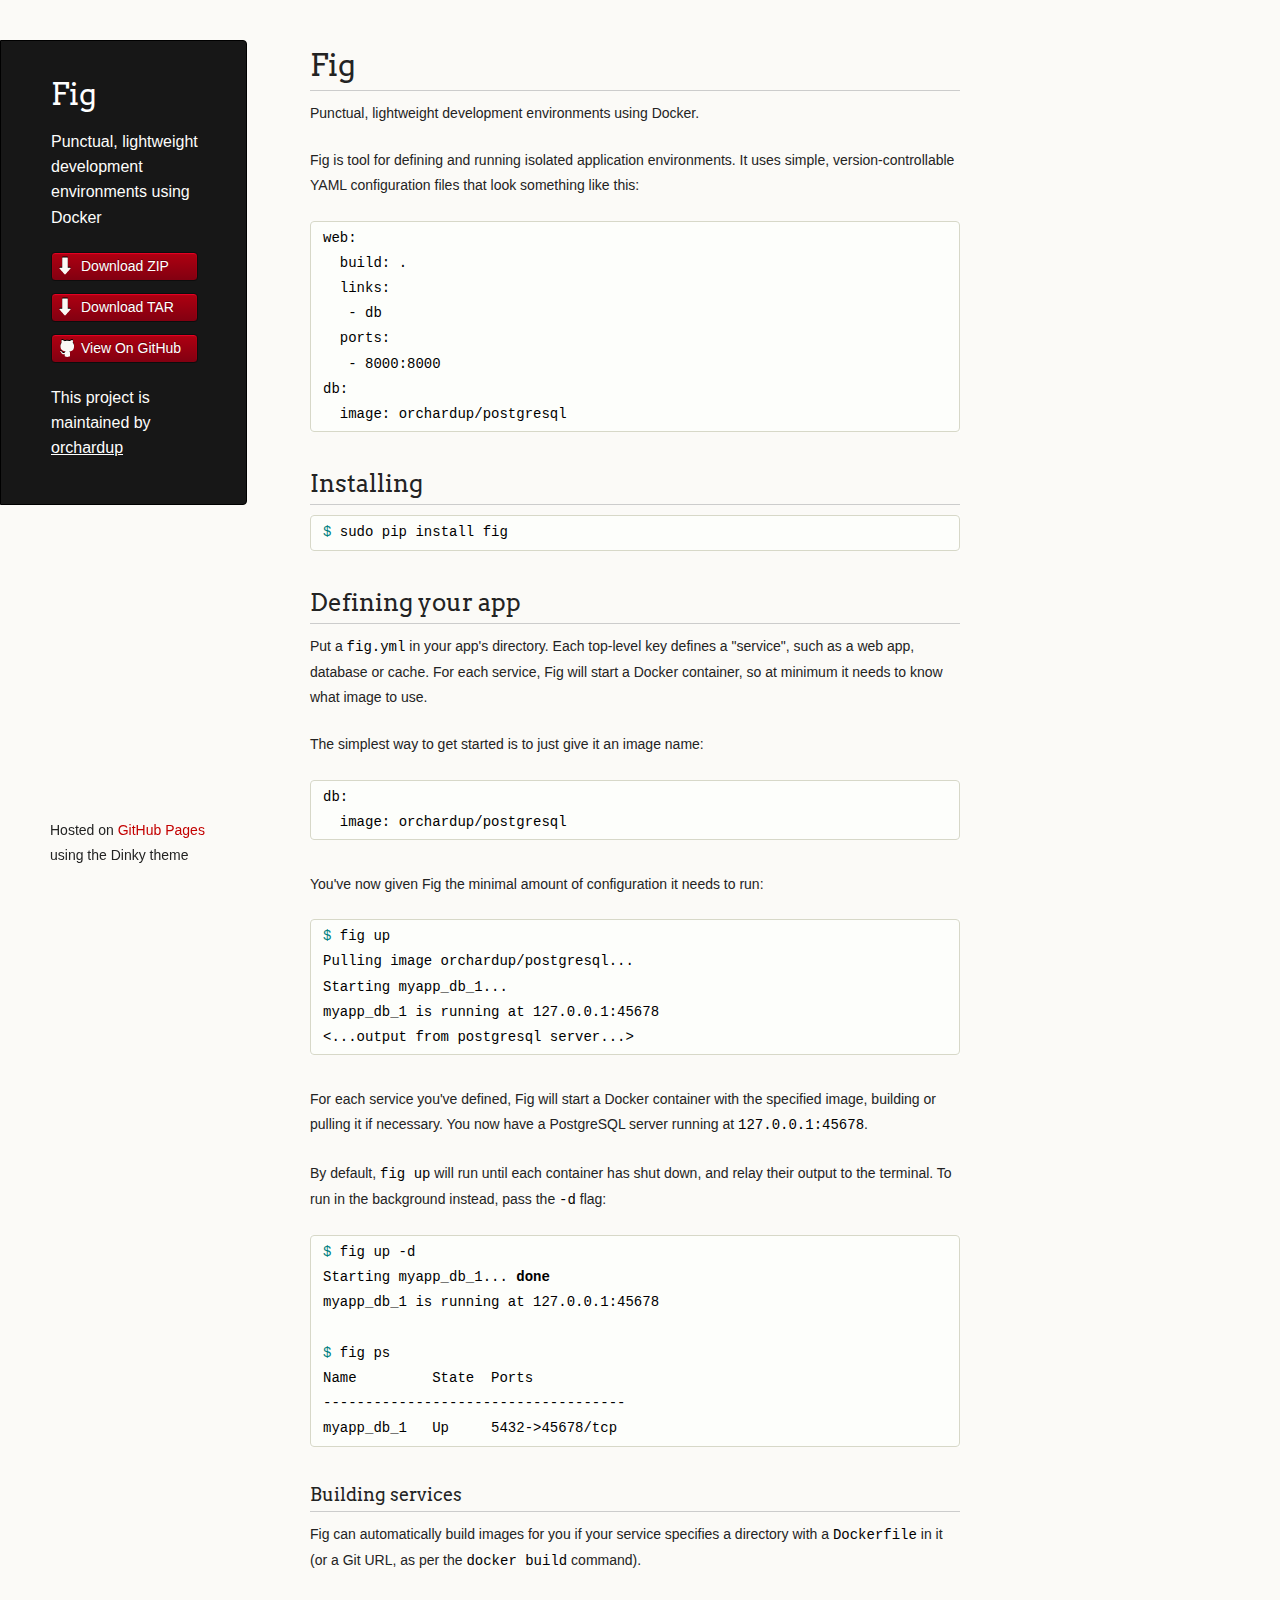
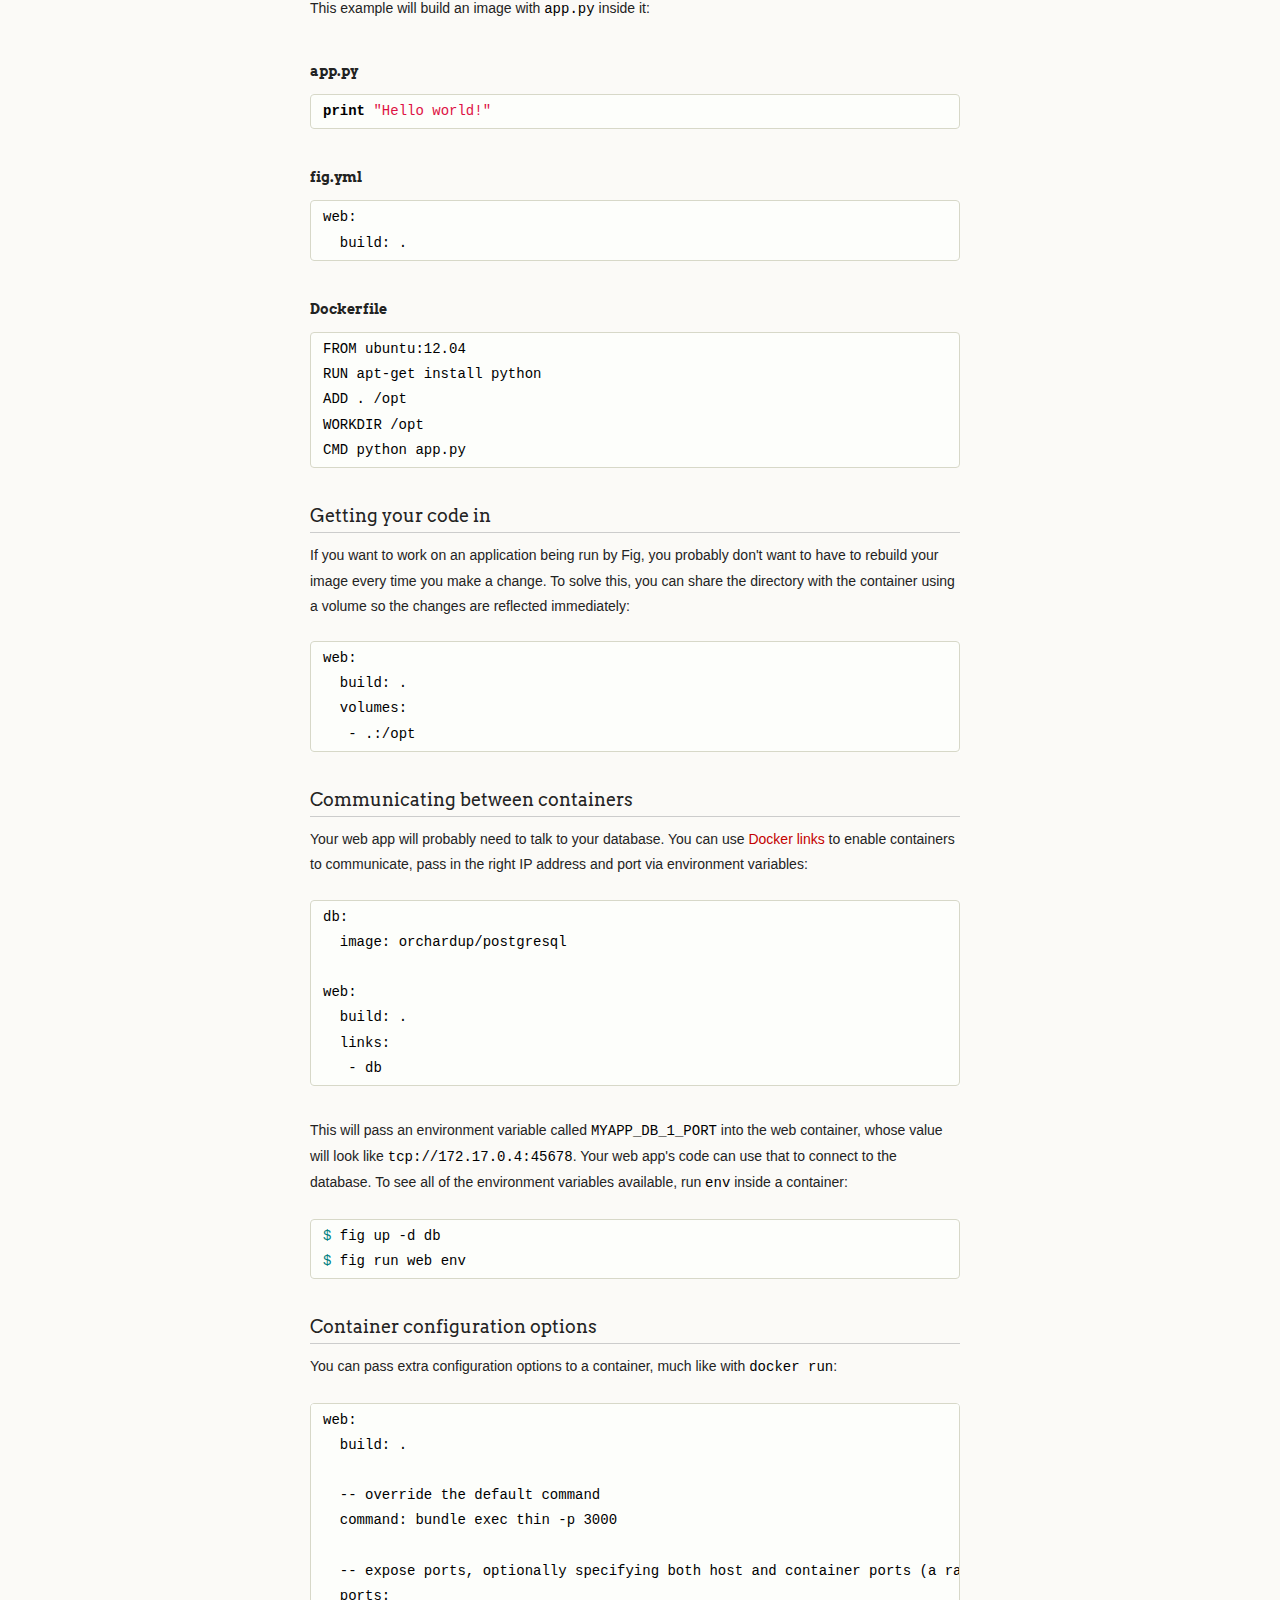
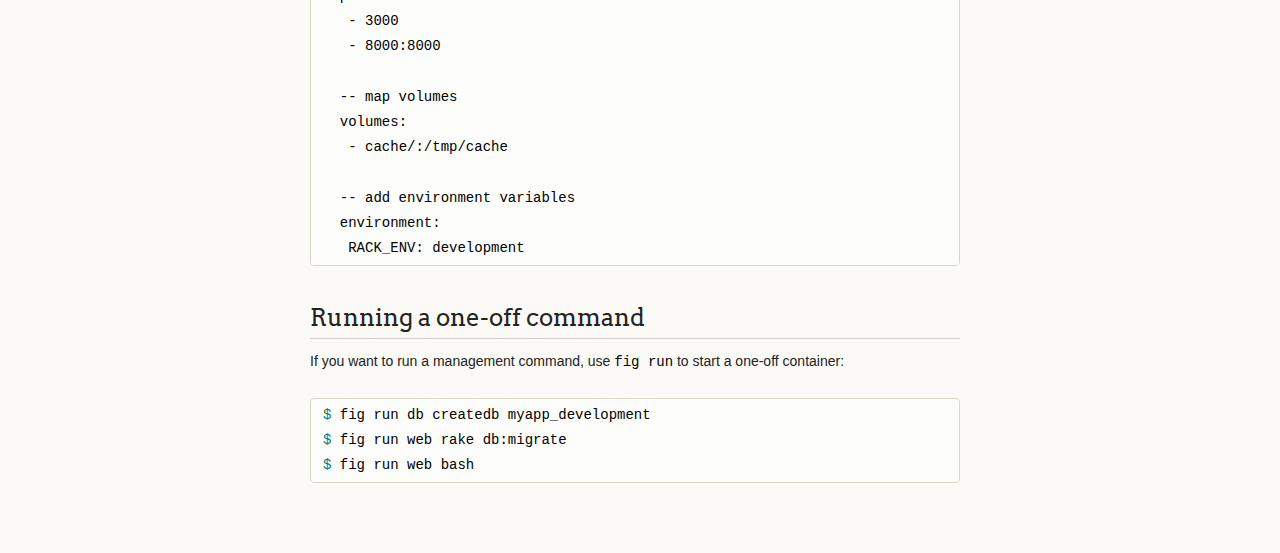
<file: index.html>
<!doctype html>
<html>
  <head>
    <meta charset="utf-8">
    <meta http-equiv="X-UA-Compatible" content="chrome=1">
    <title>Fig by orchardup</title>

    <link rel="stylesheet" href="stylesheets/styles.css">
    <link rel="stylesheet" href="stylesheets/pygment_trac.css">
    <script src="javascripts/scale.fix.js"></script>
    <meta name="viewport" content="width=device-width, initial-scale=1, user-scalable=no">
    <!--[if lt IE 9]>
    <script src="//html5shiv.googlecode.com/svn/trunk/html5.js"></script>
    <![endif]-->
  </head>
  <body>
    <div class="wrapper">
      <header>
        <h1 class="header">Fig</h1>
        <p class="header">Punctual, lightweight development environments using Docker</p>

        <ul>
          <li class="download"><a class="buttons" href="https://github.com/orchardup/fig/zipball/master">Download ZIP</a></li>
          <li class="download"><a class="buttons" href="https://github.com/orchardup/fig/tarball/master">Download TAR</a></li>
          <li><a class="buttons github" href="https://github.com/orchardup/fig">View On GitHub</a></li>
        </ul>

        <p class="header">This project is maintained by <a class="header name" href="https://github.com/orchardup">orchardup</a></p>


      </header>
      <section>
        <h1>
<a name="fig" class="anchor" href="#fig"><span class="octicon octicon-link"></span></a>Fig</h1>

<p>Punctual, lightweight development environments using Docker.</p>

<p>Fig is tool for defining and running isolated application environments. It uses simple, version-controllable YAML configuration files that look something like this:</p>

<div class="highlight highlight-yaml"><pre><span class="l-Scalar-Plain">web</span><span class="p-Indicator">:</span>
  <span class="l-Scalar-Plain">build</span><span class="p-Indicator">:</span> <span class="l-Scalar-Plain">.</span>
  <span class="l-Scalar-Plain">links</span><span class="p-Indicator">:</span>
   <span class="p-Indicator">-</span> <span class="l-Scalar-Plain">db</span>
  <span class="l-Scalar-Plain">ports</span><span class="p-Indicator">:</span>
   <span class="p-Indicator">-</span> <span class="l-Scalar-Plain">8000:8000</span>
<span class="l-Scalar-Plain">db</span><span class="p-Indicator">:</span>
  <span class="l-Scalar-Plain">image</span><span class="p-Indicator">:</span> <span class="l-Scalar-Plain">orchardup/postgresql</span>
</pre></div>

<h2>
<a name="installing" class="anchor" href="#installing"><span class="octicon octicon-link"></span></a>Installing</h2>

<div class="highlight highlight-bash"><pre><span class="nv">$ </span>sudo pip install fig
</pre></div>

<h2>
<a name="defining-your-app" class="anchor" href="#defining-your-app"><span class="octicon octicon-link"></span></a>Defining your app</h2>

<p>Put a <code>fig.yml</code> in your app's directory. Each top-level key defines a "service", such as a web app, database or cache. For each service, Fig will start a Docker container, so at minimum it needs to know what image to use.</p>

<p>The simplest way to get started is to just give it an image name:</p>

<div class="highlight highlight-yaml"><pre><span class="l-Scalar-Plain">db</span><span class="p-Indicator">:</span>
  <span class="l-Scalar-Plain">image</span><span class="p-Indicator">:</span> <span class="l-Scalar-Plain">orchardup/postgresql</span>
</pre></div>

<p>You've now given Fig the minimal amount of configuration it needs to run:</p>

<div class="highlight highlight-bash"><pre><span class="nv">$ </span>fig up
Pulling image orchardup/postgresql...
Starting myapp_db_1...
myapp_db_1 is running at 127.0.0.1:45678
&lt;...output from postgresql server...&gt;
</pre></div>

<p>For each service you've defined, Fig will start a Docker container with the specified image, building or pulling it if necessary. You now have a PostgreSQL server running at <code>127.0.0.1:45678</code>.</p>

<p>By default, <code>fig up</code> will run until each container has shut down, and relay their output to the terminal. To run in the background instead, pass the <code>-d</code> flag:</p>

<div class="highlight highlight-bash"><pre><span class="nv">$ </span>fig up -d
Starting myapp_db_1... <span class="k">done</span>
myapp_db_1 is running at 127.0.0.1:45678

<span class="nv">$ </span>fig ps
Name         State  Ports
------------------------------------
myapp_db_1   Up     5432-&gt;45678/tcp
</pre></div>

<h3>
<a name="building-services" class="anchor" href="#building-services"><span class="octicon octicon-link"></span></a>Building services</h3>

<p>Fig can automatically build images for you if your service specifies a directory with a <code>Dockerfile</code> in it (or a Git URL, as per the <code>docker build</code> command).</p>

<p>This example will build an image with <code>app.py</code> inside it:</p>

<h4>
<a name="apppy" class="anchor" href="#apppy"><span class="octicon octicon-link"></span></a>app.py</h4>

<div class="highlight highlight-python"><pre><span class="k">print</span> <span class="s">"Hello world!"</span>
</pre></div>

<h4>
<a name="figyml" class="anchor" href="#figyml"><span class="octicon octicon-link"></span></a>fig.yml</h4>

<div class="highlight highlight-yaml"><pre><span class="l-Scalar-Plain">web</span><span class="p-Indicator">:</span>
  <span class="l-Scalar-Plain">build</span><span class="p-Indicator">:</span> <span class="l-Scalar-Plain">.</span>
</pre></div>

<h4>
<a name="dockerfile" class="anchor" href="#dockerfile"><span class="octicon octicon-link"></span></a>Dockerfile</h4>

<pre><code>FROM ubuntu:12.04
RUN apt-get install python
ADD . /opt
WORKDIR /opt
CMD python app.py
</code></pre>

<h3>
<a name="getting-your-code-in" class="anchor" href="#getting-your-code-in"><span class="octicon octicon-link"></span></a>Getting your code in</h3>

<p>If you want to work on an application being run by Fig, you probably don't want to have to rebuild your image every time you make a change. To solve this, you can share the directory with the container using a volume so the changes are reflected immediately:</p>

<div class="highlight highlight-yaml"><pre><span class="l-Scalar-Plain">web</span><span class="p-Indicator">:</span>
  <span class="l-Scalar-Plain">build</span><span class="p-Indicator">:</span> <span class="l-Scalar-Plain">.</span>
  <span class="l-Scalar-Plain">volumes</span><span class="p-Indicator">:</span>
   <span class="p-Indicator">-</span> <span class="l-Scalar-Plain">.:/opt</span>
</pre></div>

<h3>
<a name="communicating-between-containers" class="anchor" href="#communicating-between-containers"><span class="octicon octicon-link"></span></a>Communicating between containers</h3>

<p>Your web app will probably need to talk to your database. You can use <a href="http://docs.docker.io/en/latest/use/port_redirection/#linking-a-container">Docker links</a> to enable containers to communicate, pass in the right IP address and port via environment variables:</p>

<div class="highlight highlight-yaml"><pre><span class="l-Scalar-Plain">db</span><span class="p-Indicator">:</span>
  <span class="l-Scalar-Plain">image</span><span class="p-Indicator">:</span> <span class="l-Scalar-Plain">orchardup/postgresql</span>

<span class="l-Scalar-Plain">web</span><span class="p-Indicator">:</span>
  <span class="l-Scalar-Plain">build</span><span class="p-Indicator">:</span> <span class="l-Scalar-Plain">.</span>
  <span class="l-Scalar-Plain">links</span><span class="p-Indicator">:</span>
   <span class="p-Indicator">-</span> <span class="l-Scalar-Plain">db</span>
</pre></div>

<p>This will pass an environment variable called <code>MYAPP_DB_1_PORT</code> into the web container, whose value will look like <code>tcp://172.17.0.4:45678</code>. Your web app's code can use that to connect to the database. To see all of the environment variables available, run <code>env</code> inside a container:</p>

<div class="highlight highlight-bash"><pre><span class="nv">$ </span>fig up -d db
<span class="nv">$ </span>fig run web env
</pre></div>

<h3>
<a name="container-configuration-options" class="anchor" href="#container-configuration-options"><span class="octicon octicon-link"></span></a>Container configuration options</h3>

<p>You can pass extra configuration options to a container, much like with <code>docker run</code>:</p>

<div class="highlight highlight-yaml"><pre><span class="l-Scalar-Plain">web</span><span class="p-Indicator">:</span>
  <span class="l-Scalar-Plain">build</span><span class="p-Indicator">:</span> <span class="l-Scalar-Plain">.</span>

  <span class="l-Scalar-Plain">-- override the default command</span>
  <span class="l-Scalar-Plain">command</span><span class="p-Indicator">:</span> <span class="l-Scalar-Plain">bundle exec thin -p 3000</span>

  <span class="l-Scalar-Plain">-- expose ports, optionally specifying both host and container ports (a random host port will be chosen otherwise)</span>
  <span class="l-Scalar-Plain">ports</span><span class="p-Indicator">:</span>
   <span class="p-Indicator">-</span> <span class="l-Scalar-Plain">3000</span>
   <span class="p-Indicator">-</span> <span class="l-Scalar-Plain">8000:8000</span>

  <span class="l-Scalar-Plain">-- map volumes</span>
  <span class="l-Scalar-Plain">volumes</span><span class="p-Indicator">:</span>
   <span class="p-Indicator">-</span> <span class="l-Scalar-Plain">cache/:/tmp/cache</span>

  <span class="l-Scalar-Plain">-- add environment variables</span>
  <span class="l-Scalar-Plain">environment</span><span class="p-Indicator">:</span>
   <span class="l-Scalar-Plain">RACK_ENV</span><span class="p-Indicator">:</span> <span class="l-Scalar-Plain">development</span>
</pre></div>

<h2>
<a name="running-a-one-off-command" class="anchor" href="#running-a-one-off-command"><span class="octicon octicon-link"></span></a>Running a one-off command</h2>

<p>If you want to run a management command, use <code>fig run</code> to start a one-off container:</p>

<div class="highlight highlight-bash"><pre><span class="nv">$ </span>fig run db createdb myapp_development
<span class="nv">$ </span>fig run web rake db:migrate
<span class="nv">$ </span>fig run web bash
</pre></div>
      </section>
      <footer>
        <p><small>Hosted on <a href="http://pages.github.com">GitHub Pages</a> using the Dinky theme</small></p>
      </footer>
    </div>
    <!--[if !IE]><script>fixScale(document);</script><![endif]-->
		
  </body>
</html>
</file>
<file: stylesheets/pygment_trac.css>
.highlight  { background: #ffffff; }
.highlight .c { color: #999988; font-style: italic } /* Comment */
.highlight .err { color: #a61717; background-color: #e3d2d2 } /* Error */
.highlight .k { font-weight: bold } /* Keyword */
.highlight .o { font-weight: bold } /* Operator */
.highlight .cm { color: #999988; font-style: italic } /* Comment.Multiline */
.highlight .cp { color: #999999; font-weight: bold } /* Comment.Preproc */
.highlight .c1 { color: #999988; font-style: italic } /* Comment.Single */
.highlight .cs { color: #999999; font-weight: bold; font-style: italic } /* Comment.Special */
.highlight .gd { color: #000000; background-color: #ffdddd } /* Generic.Deleted */
.highlight .gd .x { color: #000000; background-color: #ffaaaa } /* Generic.Deleted.Specific */
.highlight .ge { font-style: italic } /* Generic.Emph */
.highlight .gr { color: #aa0000 } /* Generic.Error */
.highlight .gh { color: #999999 } /* Generic.Heading */
.highlight .gi { color: #000000; background-color: #ddffdd } /* Generic.Inserted */
.highlight .gi .x { color: #000000; background-color: #aaffaa } /* Generic.Inserted.Specific */
.highlight .go { color: #888888 } /* Generic.Output */
.highlight .gp { color: #555555 } /* Generic.Prompt */
.highlight .gs { font-weight: bold } /* Generic.Strong */
.highlight .gu { color: #800080; font-weight: bold; } /* Generic.Subheading */
.highlight .gt { color: #aa0000 } /* Generic.Traceback */
.highlight .kc { font-weight: bold } /* Keyword.Constant */
.highlight .kd { font-weight: bold } /* Keyword.Declaration */
.highlight .kn { font-weight: bold } /* Keyword.Namespace */
.highlight .kp { font-weight: bold } /* Keyword.Pseudo */
.highlight .kr { font-weight: bold } /* Keyword.Reserved */
.highlight .kt { color: #445588; font-weight: bold } /* Keyword.Type */
.highlight .m { color: #009999 } /* Literal.Number */
.highlight .s { color: #d14 } /* Literal.String */
.highlight .na { color: #008080 } /* Name.Attribute */
.highlight .nb { color: #0086B3 } /* Name.Builtin */
.highlight .nc { color: #445588; font-weight: bold } /* Name.Class */
.highlight .no { color: #008080 } /* Name.Constant */
.highlight .ni { color: #800080 } /* Name.Entity */
.highlight .ne { color: #990000; font-weight: bold } /* Name.Exception */
.highlight .nf { color: #990000; font-weight: bold } /* Name.Function */
.highlight .nn { color: #555555 } /* Name.Namespace */
.highlight .nt { color: #000080 } /* Name.Tag */
.highlight .nv { color: #008080 } /* Name.Variable */
.highlight .ow { font-weight: bold } /* Operator.Word */
.highlight .w { color: #bbbbbb } /* Text.Whitespace */
.highlight .mf { color: #009999 } /* Literal.Number.Float */
.highlight .mh { color: #009999 } /* Literal.Number.Hex */
.highlight .mi { color: #009999 } /* Literal.Number.Integer */
.highlight .mo { color: #009999 } /* Literal.Number.Oct */
.highlight .sb { color: #d14 } /* Literal.String.Backtick */
.highlight .sc { color: #d14 } /* Literal.String.Char */
.highlight .sd { color: #d14 } /* Literal.String.Doc */
.highlight .s2 { color: #d14 } /* Literal.String.Double */
.highlight .se { color: #d14 } /* Literal.String.Escape */
.highlight .sh { color: #d14 } /* Literal.String.Heredoc */
.highlight .si { color: #d14 } /* Literal.String.Interpol */
.highlight .sx { color: #d14 } /* Literal.String.Other */
.highlight .sr { color: #009926 } /* Literal.String.Regex */
.highlight .s1 { color: #d14 } /* Literal.String.Single */
.highlight .ss { color: #990073 } /* Literal.String.Symbol */
.highlight .bp { color: #999999 } /* Name.Builtin.Pseudo */
.highlight .vc { color: #008080 } /* Name.Variable.Class */
.highlight .vg { color: #008080 } /* Name.Variable.Global */
.highlight .vi { color: #008080 } /* Name.Variable.Instance */
.highlight .il { color: #009999 } /* Literal.Number.Integer.Long */

.type-csharp .highlight .k { color: #0000FF }
.type-csharp .highlight .kt { color: #0000FF }
.type-csharp .highlight .nf { color: #000000; font-weight: normal }
.type-csharp .highlight .nc { color: #2B91AF }
.type-csharp .highlight .nn { color: #000000 }
.type-csharp .highlight .s { color: #A31515 }
.type-csharp .highlight .sc { color: #A31515 }
</file>
<file: stylesheets/styles.css>
@import url(https://fonts.googleapis.com/css?family=Arvo:400,700,400italic);

/* MeyerWeb Reset */

html, body, div, span, applet, object, iframe,
h1, h2, h3, h4, h5, h6, p, blockquote, pre,
a, abbr, acronym, address, big, cite, code,
del, dfn, em, img, ins, kbd, q, s, samp,
small, strike, strong, sub, sup, tt, var,
b, u, i, center,
dl, dt, dd, ol, ul, li,
fieldset, form, label, legend,
table, caption, tbody, tfoot, thead, tr, th, td,
article, aside, canvas, details, embed,
figure, figcaption, footer, header, hgroup,
menu, nav, output, ruby, section, summary,
time, mark, audio, video {
  margin: 0;
  padding: 0;
  border: 0;
  font: inherit;
  vertical-align: baseline;
}


/* Base text styles */

body {
  padding:10px 50px 0 0;
  font-family:"Helvetica Neue", Helvetica, Arial, sans-serif;
	font-size: 14px;
	color: #232323;
	background-color: #FBFAF7;
	margin: 0;
	line-height: 1.8em;
	-webkit-font-smoothing: antialiased;

}

h1, h2, h3, h4, h5, h6 {
  color:#232323;
  margin:36px 0 10px;
}

p, ul, ol, table, dl {
  margin:0 0 22px;
}

h1, h2, h3 {
	font-family: Arvo, Monaco, serif;
  line-height:1.3;
	font-weight: normal;
}

h1,h2, h3 {
	display: block;
	border-bottom: 1px solid #ccc;
	padding-bottom: 5px;
}

h1 {
	font-size: 30px;
}

h2 {
	font-size: 24px;
}

h3 {
	font-size: 18px;
}

h4, h5, h6 {
	font-family: Arvo, Monaco, serif;
	font-weight: 700;
}

a {
  color:#C30000;
  font-weight:200;
  text-decoration:none;
}

a:hover {
	text-decoration: underline;
}

a small {
	font-size: 12px;
}

em {
	font-style: italic;
}

strong {
  font-weight:700;
}

ul {
  list-style: inside;
  padding-left: 25px;
}

ol {
  list-style: decimal inside;
  padding-left: 20px;
}

blockquote {
  margin: 0;
  padding: 0 0 0 20px;
  font-style: italic;
}

dl, dt, dd, dl p {
	font-color: #444;
}

dl dt {
  font-weight: bold;
}

dl dd {
  padding-left: 20px;
  font-style: italic;
}

dl p {
  padding-left: 20px;
  font-style: italic;
}

hr {
  border:0;
  background:#ccc;
  height:1px;
  margin:0 0 24px;
}

/* Images */

img {
  position: relative;
  margin: 0 auto;
  max-width: 650px;
  padding: 5px;
  margin: 10px 0 32px 0;
  border: 1px solid #ccc;
}

p img {
  display: inline;
  margin: 0;
  padding: 0;
  vertical-align: middle;
  text-align: center;
  border: none;
}

/* Code blocks */

code, pre {
	font-family: Monaco, "Bitstream Vera Sans Mono", "Lucida Console", Terminal, monospace;
  color:#000;
  font-size:14px;
}

pre {
	padding: 4px 12px;
  background: #FDFEFB;
  border-radius:4px;
  border:1px solid #D7D8C8;
  overflow: auto;
  overflow-y: hidden;
	margin-bottom: 32px;
}


/* Tables */

table {
  width:100%;
}

table {
  border: 1px solid #ccc;
  margin-bottom: 32px;
  text-align: left;
 }

th {
  font-family: 'Arvo', Helvetica, Arial, sans-serif;
	font-size: 18px;
	font-weight: normal;
  padding: 10px;
  background: #232323;
  color: #FDFEFB;
 }

td {
  padding: 10px;
	background: #ccc;
 }


/* Wrapper */
.wrapper {
  width:960px;
}


/* Header */

header {
	background-color: #171717;
	color: #FDFDFB;
  width:170px;
  float:left;
  position:fixed;
	border: 1px solid #000;
	-webkit-border-top-right-radius: 4px;
	-webkit-border-bottom-right-radius: 4px;
	-moz-border-radius-topright: 4px;
	-moz-border-radius-bottomright: 4px;
	border-top-right-radius: 4px;
	border-bottom-right-radius: 4px;
	padding: 34px 25px 22px 50px;
	margin: 30px 25px 0 0;
	-webkit-font-smoothing: antialiased;
}

p.header {
	font-size: 16px;
}

h1.header {
	font-family: Arvo, sans-serif;
	font-size: 30px;
	font-weight: 300;
	line-height: 1.3em;
	border-bottom: none;
	margin-top: 0;
}


h1.header, a.header, a.name, header a{
	color: #fff;
}

a.header {
	text-decoration: underline;
}

a.name {
	white-space: nowrap;
}

header ul {
  list-style:none;
  padding:0;
}

header li {
	list-style-type: none;
  width:132px;
  height:15px;
	margin-bottom: 12px;
	line-height: 1em;
	padding: 6px 6px 6px 7px;

	background: #AF0011;
	background: -moz-linear-gradient(top, #AF0011 0%, #820011 100%);
  background: -webkit-gradient(linear, left top, left bottom, color-stop(0%,#f8f8f8), color-stop(100%,#dddddd));
  background: -webkit-linear-gradient(top, #AF0011 0%,#820011 100%);
  background: -o-linear-gradient(top, #AF0011 0%,#820011 100%);
  background: -ms-linear-gradient(top, #AF0011 0%,#820011 100%);
  background: linear-gradient(top, #AF0011 0%,#820011 100%);

	border-radius:4px;
  border:1px solid #0D0D0D;

	-webkit-box-shadow: inset 0px 1px 1px 0 rgba(233,2,38, 1);
	box-shadow: inset 0px 1px 1px 0 rgba(233,2,38, 1);

}

header li:hover {
	background: #C3001D;
	background: -moz-linear-gradient(top, #C3001D 0%, #950119 100%);
  background: -webkit-gradient(linear, left top, left bottom, color-stop(0%,#f8f8f8), color-stop(100%,#dddddd));
  background: -webkit-linear-gradient(top, #C3001D 0%,#950119 100%);
  background: -o-linear-gradient(top, #C3001D 0%,#950119 100%);
  background: -ms-linear-gradient(top, #C3001D 0%,#950119 100%);
  background: linear-gradient(top, #C3001D 0%,#950119 100%);
}

a.buttons {
	-webkit-font-smoothing: antialiased;
	background: url(../images/arrow-down.png) no-repeat;
	font-weight: normal;
	text-shadow: rgba(0, 0, 0, 0.4) 0 -1px 0;
	padding: 2px 2px 2px 22px;
	height: 30px;
}

a.github {
	background: url(../images/octocat-small.png) no-repeat 1px;
}

a.buttons:hover {
	color: #fff;
	text-decoration: none;
}


/* Section - for main page content */

section {
  width:650px;
  float:right;
  padding-bottom:50px;
}


/* Footer */

footer {
  width:170px;
  float:left;
  position:fixed;
  bottom:10px;
	padding-left: 50px;
}

@media print, screen and (max-width: 960px) {

  div.wrapper {
    width:auto;
    margin:0;
  }

  header, section, footer {
    float:none;
    position:static;
    width:auto;
  }

	footer {
		border-top: 1px solid #ccc;
		margin:0 84px 0 50px;
		padding:0;
	}

  header {
    padding-right:320px;
  }

  section {
    padding:20px 84px 20px 50px;
    margin:0 0 20px;
  }

  header a small {
    display:inline;
  }

  header ul {
    position:absolute;
    right:130px;
    top:84px;
  }
}

@media print, screen and (max-width: 720px) {
  body {
    word-wrap:break-word;
  }

  header {
    padding:10px 20px 0;
		margin-right: 0;
  }

	section {
    padding:10px 0 10px 20px;
    margin:0 0 30px;
  }

	footer {
		margin: 0 0 0 30px;
	}

  header ul, header p.view {
    position:static;
  }
}

@media print, screen and (max-width: 480px) {

  header ul li.download {
    display:none;
  }

	footer {
		margin: 0 0 0 20px;
	}

	footer a{
		display:block;
	}

}

@media print {
  body {
    padding:0.4in;
    font-size:12pt;
    color:#444;
  }
}
</file>
